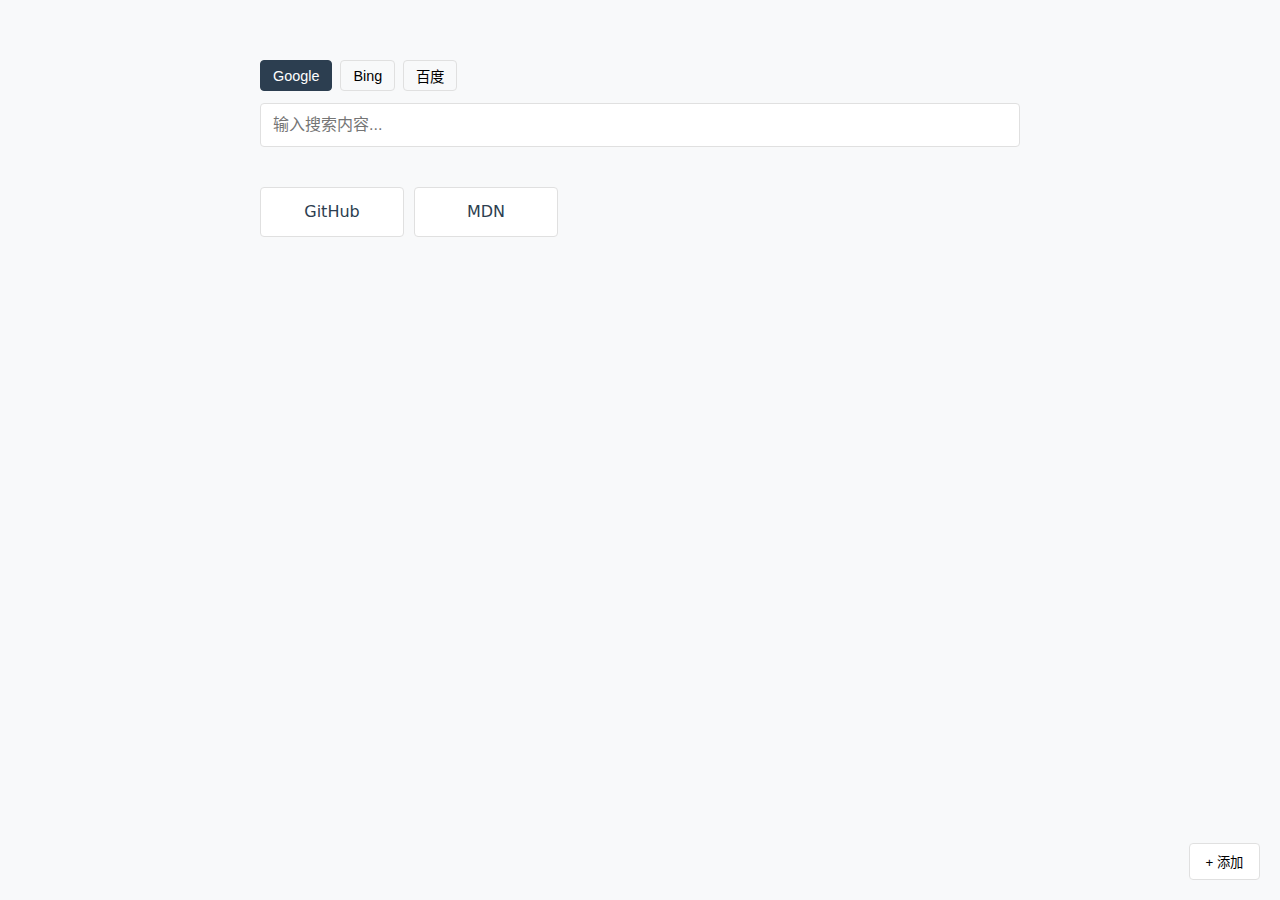
<file: 1.html>
<!DOCTYPE html>
<html lang="zh-CN">
<head>
    <meta charset="UTF-8">
    <meta name="viewport" content="width=device-width, initial-scale=1.0">
    <title>极简导航</title>
    <style>
        :root {
            --primary: #2c3e50;
            --bg: #f8f9fa;
            --border: #e0e0e0;
        }

        * {
            margin: 0;
            padding: 0;
            box-sizing: border-box;
        }

        body {
            font-family: -apple-system, system-ui;
            background: var(--bg);
            color: var(--primary);
            line-height: 1.5;
            max-width: 800px;
            margin: 0 auto;
            padding: 20px;
        }

        .search-container {
            margin: 40px 0;
        }

        .engine-selector {
            display: flex;
            gap: 8px;
            margin-bottom: 12px;
            flex-wrap: wrap;
        }

        .engine-btn {
            padding: 4px 12px;
            border: 1px solid var(--border);
            background: none;
            cursor: pointer;
            border-radius: 4px;
            font-size: 0.9em;
        }

        .engine-btn.active {
            border-color: var(--primary);
            background: var(--primary);
            color: white;
        }

        #searchInput {
            width: 100%;
            padding: 12px;
            border: 1px solid var(--border);
            border-radius: 4px;
            font-size: 16px;
            background: white;
        }

        .links-grid {
            display: grid;
            grid-template-columns: repeat(auto-fill, minmax(140px, 1fr));
            gap: 10px;
            margin: 30px 0;
        }

        .link-item {
            padding: 12px;
            border: 1px solid var(--border);
            border-radius: 4px;
            text-align: center;
            background: white;
            text-decoration: none;
            color: inherit;
            transition: border-color 0.2s;
        }

        .link-item:hover {
            border-color: var(--primary);
        }

        .settings {
            position: fixed;
            bottom: 20px;
            right: 20px;
            display: flex;
            gap: 10px;
        }

        .settings-btn {
            padding: 8px 16px;
            border: 1px solid var(--border);
            border-radius: 4px;
            background: white;
            cursor: pointer;
        }

        .modal {
            display: none;
            position: fixed;
            top: 50%;
            left: 50%;
            transform: translate(-50%, -50%);
            background: white;
            padding: 20px;
            border-radius: 4px;
            box-shadow: 0 2px 10px rgba(0,0,0,0.1);
            z-index: 100;
            width: 300px;
        }

        .modal-tabs {
            display: flex;
            margin-bottom: 15px;
        }

        .modal-tab {
            flex: 1;
            padding: 8px;
            text-align: center;
            cursor: pointer;
            border-bottom: 2px solid transparent;
        }

        .modal-tab.active {
            border-color: var(--primary);
        }

        .modal-content {
            display: none;
        }

        .modal-content.active {
            display: block;
        }

        .modal input {
            width: 100%;
            margin: 8px 0;
            padding: 8px;
            border: 1px solid var(--border);
        }

        @media (max-width: 600px) {
            .links-grid {
                grid-template-columns: 1fr 1fr;
            }
        }
    </style>
</head>
<body>
    <div class="search-container">
        <div class="engine-selector" id="engineTabs"></div>
        <form id="searchForm" onsubmit="return doSearch()">
            <input type="text" id="searchInput" autocomplete="off" placeholder="输入搜索内容...">
        </form>
    </div>

    <div class="links-grid" id="quickLinks"></div>

    <div class="settings">
        <button class="settings-btn" onclick="showModal()">+ 添加</button>
    </div>

    <!-- 添加内容弹窗 -->
    <div id="addModal" class="modal">
        <div class="modal-tabs">
            <div class="modal-tab active" onclick="switchTab('site')">网站</div>
            <div class="modal-tab" onclick="switchTab('engine')">搜索引擎</div>
        </div>

        <!-- 添加网站 -->
        <div id="siteForm" class="modal-content active">
            <h3>添加网站</h3>
            <input type="text" id="siteName" placeholder="网站名称">
            <input type="url" id="siteUrl" placeholder="网站地址">
            <button onclick="addCustomSite()">确认</button>
            <button onclick="hideModals()">取消</button>
        </div>

        <!-- 添加搜索引擎 -->
        <div id="engineForm" class="modal-content">
            <h3>添加搜索引擎</h3>
            <input type="text" id="engineName" placeholder="引擎名称">
            <input type="url" id="engineUrl" placeholder="搜索URL（包含{q}）">
            <button onclick="addCustomEngine()">确认</button>
            <button onclick="hideModals()">取消</button>
        </div>
    </div>

    <script>
        let userData = {
            engines: [
                {name: 'Google', url: 'https://www.google.com/search?q={q}'},
                {name: 'Bing', url: 'https://www.bing.com/search?q={q}'},
                {name: '百度', url: 'https://www.baidu.com/s?wd={q}'}
            ],
            sites: [
                {name: 'GitHub', url: 'https://github.com'},
                {name: 'MDN', url: 'https://developer.mozilla.org'}
            ],
            currentEngine: 0
        };

        function init() {
            loadData();
            renderEngines();
            renderLinks();
        }

        function renderEngines() {
            const container = document.getElementById('engineTabs');
            container.innerHTML = userData.engines.map((engine, index) => `
                <button class="engine-btn ${index === userData.currentEngine ? 'active' : ''}" 
                        onclick="switchEngine(${index})">
                    ${engine.name}
                </button>
            `).join('');
        }

        function switchEngine(index) {
            userData.currentEngine = index;
            saveData();
            renderEngines();
        }

        function renderLinks() {
            const container = document.getElementById('quickLinks');
            container.innerHTML = userData.sites.map(site => `
                <a href="${site.url}" target="_blank" class="link-item">
                    ${site.name}
                </a>
            `).join('');
        }

        function doSearch() {
            const query = document.getElementById('searchInput').value;
            const engine = userData.engines[userData.currentEngine];
            const searchUrl = engine.url.replace('{q}', encodeURIComponent(query));
            window.open(searchUrl, '_self');
            return false;
        }

        function addCustomSite() {
            const name = document.getElementById('siteName').value;
            const url = document.getElementById('siteUrl').value;
            if (name && url) {
                userData.sites.push({name, url});
                saveData();
                renderLinks();
                hideModals();
            }
        }

        function addCustomEngine() {
            const name = document.getElementById('engineName').value;
            const url = document.getElementById('engineUrl').value;
            if (name && url && url.includes('{q}')) {
                userData.engines.push({name, url});
                saveData();
                renderEngines();
                hideModals();
            } else if (!url.includes('{q}')) {
                alert('URL必须包含{q}作为查询参数占位符');
            }
        }

        function switchTab(tabType) {
            document.querySelectorAll('.modal-tab').forEach(tab => tab.classList.remove('active'));
            document.querySelectorAll('.modal-content').forEach(content => content.classList.remove('active'));
            
            document.querySelector(`[onclick="switchTab('${tabType}')"]`).classList.add('active');
            document.getElementById(`${tabType}Form`).classList.add('active');
        }

        function showModal() {
            document.getElementById('addModal').style.display = 'block';
            switchTab('site'); // 默认显示网站添加
        }

        function hideModals() {
            document.getElementById('addModal').style.display = 'none';
            // 清空输入框
            document.getElementById('siteName').value = '';
            document.getElementById('siteUrl').value = '';
            document.getElementById('engineName').value = '';
            document.getElementById('engineUrl').value = '';
        }

        function saveData() {
            localStorage.setItem('navData', JSON.stringify(userData));
        }

        function loadData() {
            const saved = localStorage.getItem('navData');
            if (saved) userData = JSON.parse(saved);
        }

        init();
    </script>
</body>
</html>
</file>
